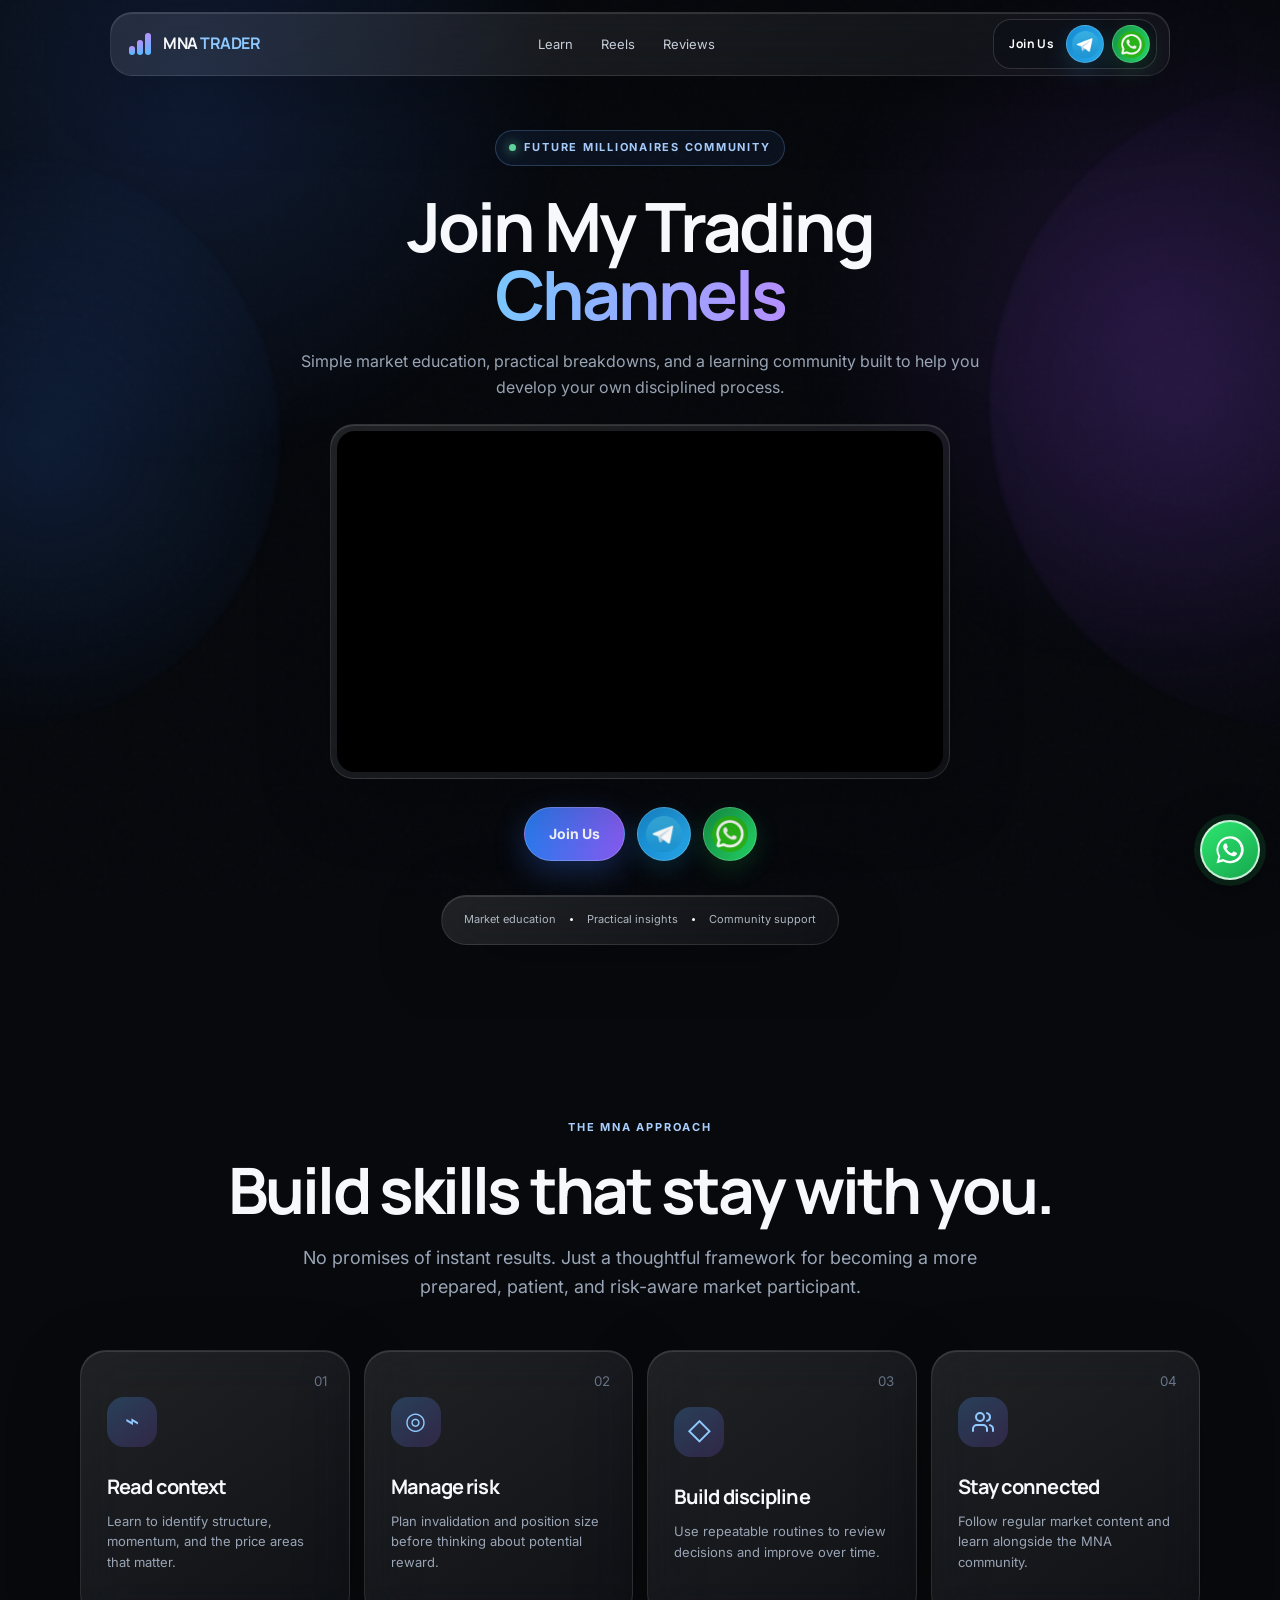
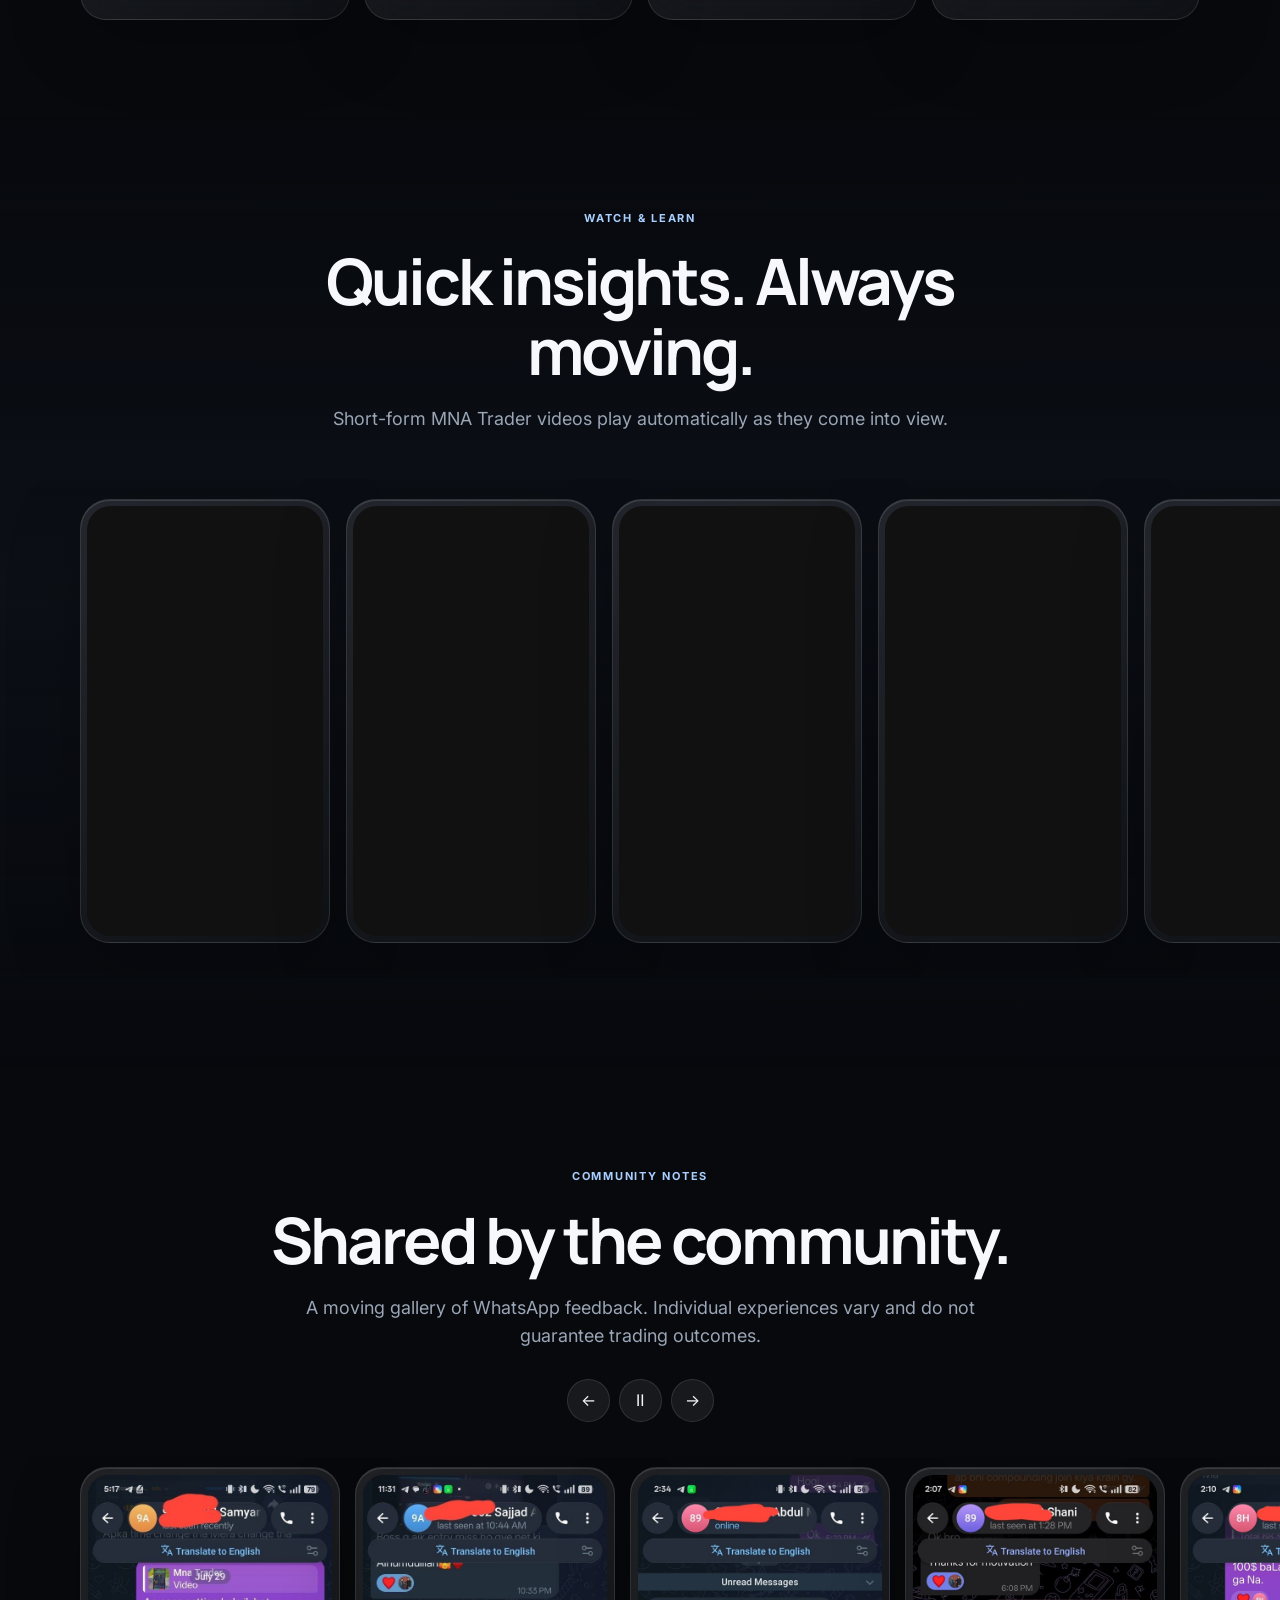
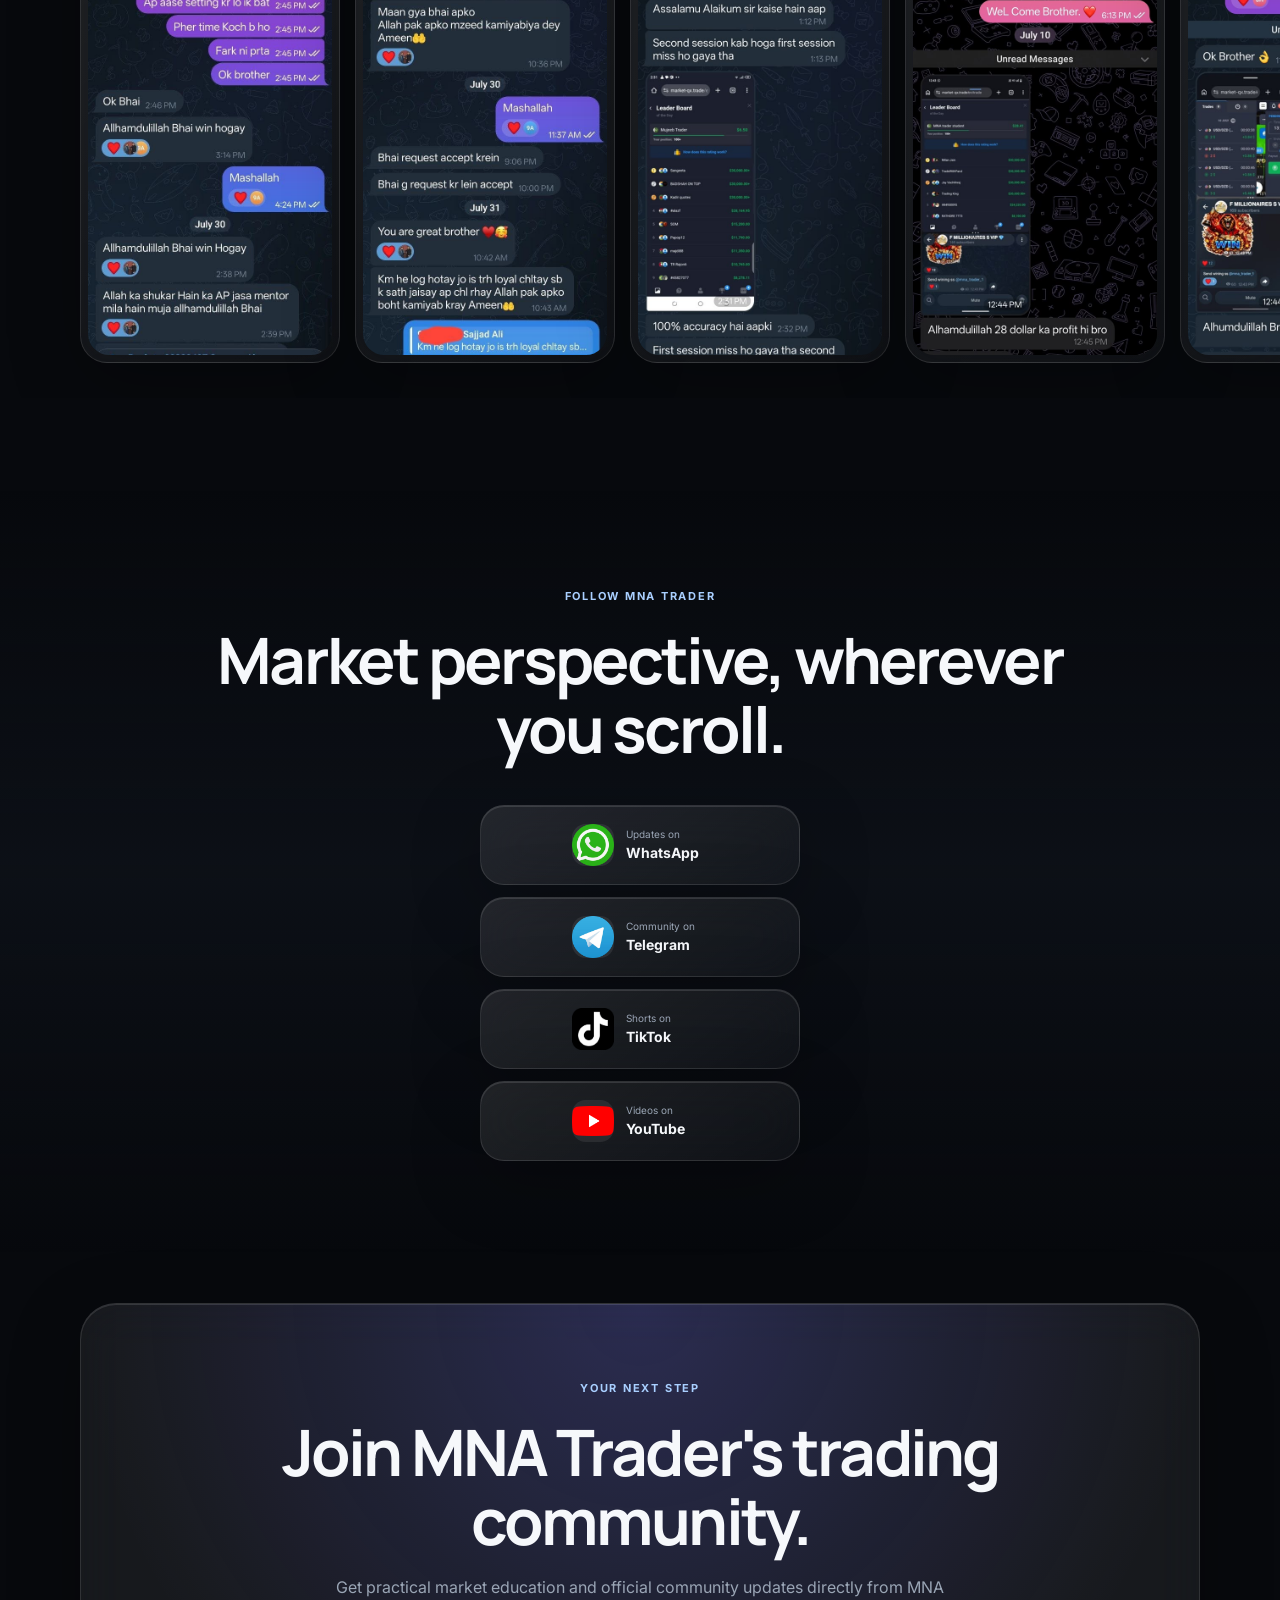
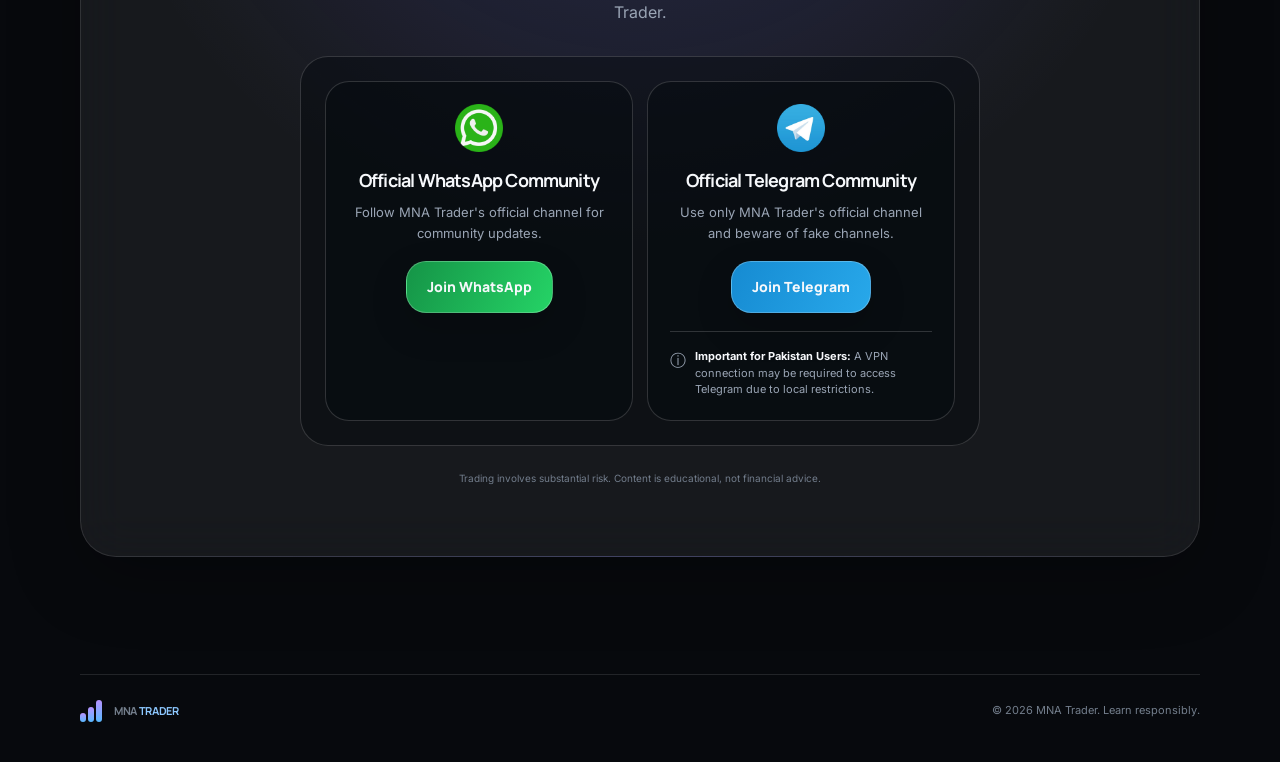
<file: index.html>
<!doctype html>
<html lang="en">
<head>
  <meta charset="utf-8">
  <meta name="viewport" content="width=device-width,initial-scale=1,viewport-fit=cover">
  <meta name="theme-color" content="#080b10">
  <meta name="description" content="MNA Trader — practical market education, trading insights, and a focused learning community.">
  <title>MNA Trader — Learn. Practice. Progress.</title>
  <link rel="preconnect" href="https://fonts.googleapis.com">
  <link rel="preconnect" href="https://fonts.gstatic.com" crossorigin>
  <link href="https://fonts.googleapis.com/css2?family=Inter:wght@400;500;600;700;800&amp;family=Manrope:wght@600;700;800&amp;display=swap" rel="stylesheet">
  <link rel="stylesheet" href="styles.css">
</head>
<body>
  <a class="skip-link" href="#main">Skip to content</a>
  <div class="aurora" aria-hidden="true"></div>
  <header class="nav-shell">
    <nav class="nav glass" aria-label="Main navigation">
      <a class="brand" href="#home" aria-label="MNA Trader home"><span class="brand-icon"><i></i><i></i><i></i></span><span>MNA <b>TRADER</b></span></a>
      <div class="nav-links"><a href="#learn">Learn</a><a href="#reels">Reels</a><a href="#reviews">Reviews</a></div>
      <div class="join-bar" aria-label="Join the MNA Trader community">
        <strong>Join Us</strong>
        <a class="platform-button telegram-button" href="https://t.me/mnatraderofficial12" target="_blank" rel="noopener noreferrer" aria-label="Join MNA Trader on Telegram"><img class="platform-logo" src="source/tg_logo.png" alt=""></a>
        <a class="platform-button whatsapp-button" href="https://whatsapp.com/channel/0029VadVxmPKWEKjRLYmUD0N" target="_blank" rel="noopener noreferrer" aria-label="Join MNA Trader on WhatsApp"><img class="platform-logo" src="source/wa_logo.jpg" alt=""></a>
      </div>
    </nav>
  </header>

  <main id="main">
    <section class="hero section" id="home">
      <div class="hero-orb orb-one" aria-hidden="true"></div><div class="hero-orb orb-two" aria-hidden="true"></div>
      <div class="wrap hero-inner">
        <div class="status"><span></span> Future Millionaires Community</div>
        <h1>Join My Trading<br><em>Channels</em></h1>
        <p class="lead">Simple market education, practical breakdowns, and a learning community built to help you develop your own disciplined process.</p>
        <div class="video-shell hero-video glass">
          <iframe src="https://www.youtube.com/embed/vklLRqQc_lA?autoplay=0&amp;mute=0&amp;controls=1&amp;rel=0" title="MNA Trader video" allow="autoplay; encrypted-media; picture-in-picture" allowfullscreen></iframe>
        </div>
        <div class="hero-actions video-join" aria-label="Join the MNA Trader community">
          <a class="pill primary" href="#community">Join Us</a>
          <a class="platform-button telegram-button" href="https://t.me/mnatraderofficial12" target="_blank" rel="noopener noreferrer" aria-label="Join MNA Trader on Telegram"><img class="platform-logo" src="source/tg_logo.png" alt=""></a>
          <a class="platform-button whatsapp-button" href="https://whatsapp.com/channel/0029VadVxmPKWEKjRLYmUD0N" target="_blank" rel="noopener noreferrer" aria-label="Join MNA Trader on WhatsApp"><img class="platform-logo" src="source/wa_logo.jpg" alt=""></a>
        </div>
        <div class="trust-strip glass"><span>Market education</span><i></i><span>Practical insights</span><i></i><span>Community support</span></div>
      </div>
    </section>

    <section class="section learn" id="learn">
      <div class="wrap center"><span class="kicker">The MNA approach</span><h2>Build skills that stay with you.</h2><p class="section-copy">No promises of instant results. Just a thoughtful framework for becoming a more prepared, patient, and risk-aware market participant.</p>
        <div class="benefit-grid">
          <article class="glass"><span class="icon">⌁</span><small>01</small><h3>Read context</h3><p>Learn to identify structure, momentum, and the price areas that matter.</p></article>
          <article class="glass"><span class="icon">◎</span><small>02</small><h3>Manage risk</h3><p>Plan invalidation and position size before thinking about potential reward.</p></article>
          <article class="glass"><span class="icon">◇</span><small>03</small><h3>Build discipline</h3><p>Use repeatable routines to review decisions and improve over time.</p></article>
          <article class="glass"><span class="icon"><svg viewBox="0 0 24 24" aria-hidden="true"><path d="M16 21v-2a4 4 0 0 0-4-4H6a4 4 0 0 0-4 4v2M9 11a4 4 0 1 0 0-8 4 4 0 0 0 0 8ZM22 21v-2a4 4 0 0 0-3-3.87M16 3.13a4 4 0 0 1 0 7.75"/></svg></span><small>04</small><h3>Stay connected</h3><p>Follow regular market content and learn alongside the MNA community.</p></article>
        </div>
      </div>
    </section>

    <section class="section reels-section" id="reels">
      <div class="wrap center"><span class="kicker">Watch &amp; learn</span><h2>Quick insights. Always moving.</h2><p class="section-copy">Short-form MNA Trader videos play automatically as they come into view.</p></div>
      <div class="reel-marquee" tabindex="0" aria-label="MNA Trader video reels. Swipe or scroll horizontally to browse.">
        <div class="reel-track">
          <article class="reel glass"><video loop playsinline preload="metadata"><source src="reels/16%20a%20done%20tws.mp4" type="video/mp4"></video></article>
          <article class="reel glass"><video loop playsinline preload="metadata"><source src="reels/IMG_1175.mp4" type="video/mp4"></video></article>
          <article class="reel glass"><video loop playsinline preload="metadata"><source src="reels/kamiyabiyan_2.mp4" type="video/mp4"></video></article>
          <article class="reel glass"><video loop playsinline preload="metadata"><source src="10%20A%20Rw%20Prob3%201.mp4" type="video/mp4"></video></article>
          <article class="reel glass"><video loop playsinline preload="metadata"><source src="10%20A%20Rw%20Prob3%201_1.mp4" type="video/mp4"></video></article>
        </div>
      </div>
    </section>

    <section class="section reviews-section" id="reviews">
      <div class="wrap center"><span class="kicker">Community notes</span><h2>Shared by the community.</h2><p class="section-copy">A moving gallery of WhatsApp feedback. Individual experiences vary and do not guarantee trading outcomes.</p>
        <div class="review-controls"><button class="round-control prev" type="button" aria-label="Previous reviews">←</button><button class="round-control pause" type="button" aria-label="Pause review carousel">Ⅱ</button><button class="round-control next" type="button" aria-label="Next reviews">→</button></div>
      </div>
      <div class="review-viewport" tabindex="0" aria-label="Community review screenshots"><div class="review-track"></div></div>
    </section>

    <section class="section social-section">
      <div class="wrap center"><span class="kicker">Follow MNA Trader</span><h2>Market perspective, wherever you scroll.</h2>
        <div class="social-grid">
          <a class="social glass whatsapp" href="https://whatsapp.com/channel/0029VadVxmPKWEKjRLYmUD0N" target="_blank" rel="noopener noreferrer"><span><img class="platform-logo" src="source/wa_logo.jpg" alt=""></span><div><small>Updates on</small><b>WhatsApp</b></div></a>
          <a class="social glass telegram" href="https://t.me/mnatraderofficial12" target="_blank" rel="noopener noreferrer"><span><img class="platform-logo" src="source/tg_logo.png" alt=""></span><div><small>Community on</small><b>Telegram</b></div></a>
          <a class="social glass tiktok" href="https://www.tiktok.com/@mnatrader.1?_r=1&amp;_t=ZN-990gDScdL7e" target="_blank" rel="noopener noreferrer"><span><img class="platform-logo" src="source/TIKTOK.jfif" alt=""></span><div><small>Shorts on</small><b>TikTok</b></div></a>
          <a class="social glass youtube" href="https://youtube.com/@mnatrader.1?si=cxPwHXHY-78F4RWt" target="_blank" rel="noopener noreferrer"><span><img class="platform-logo" src="source/YOUTUBE.webp" alt=""></span><div><small>Videos on</small><b>YouTube</b></div></a>
        </div>
      </div>
    </section>

    <section class="section final-cta" id="community"><div class="wrap"><div class="cta-card glass center"><span class="kicker">Your next step</span><h2>Join MNA Trader's trading community.</h2><p class="community-intro">Get practical market education and official community updates directly from MNA Trader.</p><div class="cta-join-bar" aria-label="Join the MNA Trader community"><div class="cta-platforms">
          <article class="community-option"><img class="platform-logo" src="source/wa_logo.jpg" alt="WhatsApp"><div class="community-copy"><h3>Official WhatsApp Community</h3><p>Follow MNA Trader's official channel for community updates.</p></div><a class="cta-platform whatsapp-button" href="https://whatsapp.com/channel/0029VadVxmPKWEKjRLYmUD0N" target="_blank" rel="noopener noreferrer">Join WhatsApp</a></article>
          <article class="community-option"><img class="platform-logo" src="source/tg_logo.png" alt="Telegram"><div class="community-copy"><h3>Official Telegram Community</h3><p>Use only MNA Trader's official channel and beware of fake channels.</p></div><a class="cta-platform telegram-button" href="https://t.me/mnatraderofficial12" target="_blank" rel="noopener noreferrer">Join Telegram</a><div class="vpn-notice"><span aria-hidden="true">ⓘ</span><p><strong>Important for Pakistan Users:</strong> A VPN connection may be required to access Telegram due to local restrictions.</p></div></article>
        </div></div><small>Trading involves substantial risk. Content is educational, not financial advice.</small></div></div></section>
  </main>
  <footer><div class="wrap footer-inner"><a class="brand" href="#home"><span class="brand-icon"><i></i><i></i><i></i></span><span>MNA <b>TRADER</b></span></a><p>© <span id="year"></span> MNA Trader. Learn responsibly.</p></div></footer>
  <a class="whatsapp-chat-widget" href="https://whatsapp.com/channel/0029VadVxmPKWEKjRLYmUD0N" target="_blank" rel="noopener noreferrer" aria-label="Open the MNA Trader WhatsApp channel">
    <span class="whatsapp-chat-label" aria-hidden="true">Join our WhatsApp channel</span>
    <span class="whatsapp-chat-icon" aria-hidden="true">
      <svg viewBox="0 0 32 32" role="img"><path d="M16.04 3A12.77 12.77 0 0 0 5.02 22.2L3.3 28.5l6.45-1.69A12.76 12.76 0 1 0 16.04 3Zm0 23.38c-2.08 0-4.12-.56-5.9-1.62l-.42-.25-3.83 1 1.02-3.73-.27-.43a10.62 10.62 0 1 1 9.4 5.03Zm5.82-7.95c-.32-.16-1.89-.93-2.18-1.04-.3-.1-.51-.16-.72.16-.21.32-.83 1.04-1.02 1.25-.18.21-.37.24-.69.08-.32-.16-1.34-.49-2.55-1.57a9.58 9.58 0 0 1-1.77-2.2c-.18-.32-.02-.49.14-.65.14-.14.32-.37.48-.56.16-.18.21-.32.32-.53.1-.21.05-.4-.03-.56-.08-.16-.72-1.73-.98-2.37-.26-.62-.52-.54-.72-.55h-.61c-.21 0-.56.08-.85.4-.29.32-1.11 1.09-1.11 2.65s1.14 3.07 1.3 3.28c.16.21 2.24 3.42 5.43 4.8.76.33 1.35.52 1.81.67.76.24 1.45.21 2 .13.61-.09 1.89-.77 2.15-1.51.27-.74.27-1.38.19-1.51-.08-.13-.29-.21-.61-.37Z"/></svg>
    </span>
  </a>
  <script src="script.js"></script>
</body>
</html>
</file>
<file: styles.css>
:root{--bg:#07090d;--surface:#11151d;--text:#f6f8fb;--muted:#9aa5b5;--blue:#66b4ff;--violet:#a985ff;--line:rgba(255,255,255,.11);--glass:rgba(255,255,255,.065);--display:"Manrope",sans-serif;--sans:"Inter",sans-serif}*{box-sizing:border-box}html{scroll-behavior:smooth}body{margin:0;background:var(--bg);color:var(--text);font-family:var(--sans);line-height:1.6;overflow-x:hidden}body:before{content:"";position:fixed;inset:0;pointer-events:none;opacity:.018;background-image:url("data:image/svg+xml,%3Csvg viewBox='0 0 160 160' xmlns='http://www.w3.org/2000/svg'%3E%3Cfilter id='n'%3E%3CfeTurbulence baseFrequency='.8' numOctaves='4'/%3E%3C/filter%3E%3Crect width='100%25' height='100%25' filter='url(%23n)'/%3E%3C/svg%3E")}a{color:inherit;text-decoration:none}button{font:inherit;color:inherit}.wrap{width:min(1120px,calc(100% - 32px));margin:auto}.narrow{max-width:900px}.section{padding:92px 0;position:relative}.center{text-align:center}.glass{background:linear-gradient(145deg,rgba(255,255,255,.1),rgba(255,255,255,.035));border:1px solid var(--line);box-shadow:inset 0 1px 0 rgba(255,255,255,.12),0 20px 70px rgba(0,0,0,.25);backdrop-filter:blur(24px);-webkit-backdrop-filter:blur(24px)}.skip-link{position:fixed;z-index:100;left:12px;top:12px;padding:10px;background:#fff;color:#000;transform:translateY(-150%);border-radius:12px}.skip-link:focus{transform:none}.aurora{position:fixed;inset:0;pointer-events:none;background:radial-gradient(circle at 15% 10%,rgba(61,125,255,.17),transparent 28%),radial-gradient(circle at 90% 35%,rgba(155,78,255,.13),transparent 28%)}.nav-shell{position:fixed;z-index:50;left:0;right:0;top:max(12px,env(safe-area-inset-top));padding:0 14px}.nav{max-width:1060px;margin:auto;height:64px;border-radius:22px;padding:0 12px 0 18px;display:flex;align-items:center;justify-content:space-between}.brand{display:flex;align-items:center;gap:9px;font-family:var(--display);font-weight:700;letter-spacing:-.03em}.brand b{color:#8dc8ff}.brand-icon{display:flex;align-items:end;gap:2px;width:25px;height:22px}.brand-icon i{display:block;width:6px;background:linear-gradient(#b792ff,#58b9ff);border-radius:4px}.brand-icon i:nth-child(1){height:9px}.brand-icon i:nth-child(2){height:15px}.brand-icon i:nth-child(3){height:22px}.nav-links{display:flex;gap:28px;font-size:13px;color:#c6ceda}.nav-links a:hover{color:#fff}.pill{min-height:54px;border-radius:999px;padding:0 24px;display:inline-flex;align-items:center;justify-content:center;gap:14px;font-weight:700;font-size:14px;border:1px solid var(--line);transition:.25s}.pill:hover{transform:translateY(-2px);filter:brightness(1.1)}.nav-community{display:flex;align-items:center;gap:8px}.platform-button{min-height:42px;padding:0 15px;border:1px solid rgba(255,255,255,.2);border-radius:999px;display:inline-flex;align-items:center;gap:8px;font-size:11px;font-weight:700;transition:transform .2s,filter .2s,box-shadow .2s}.platform-button:hover{transform:translateY(-2px);filter:brightness(1.08)}.platform-icon{width:24px;height:24px;border-radius:50%;display:grid;place-items:center;font-size:11px;font-weight:800;background:rgba(255,255,255,.18)}.telegram-button{background:linear-gradient(115deg,#168bd2,#28a8ea);box-shadow:0 8px 24px rgba(34,158,217,.2)}.telegram-button .platform-icon{transform:rotate(-18deg)}.whatsapp-button{background:linear-gradient(115deg,#159447,#25d366);box-shadow:0 8px 24px rgba(37,211,102,.18)}.primary{background:linear-gradient(100deg,#277df1,#8a5bf2);border-color:rgba(255,255,255,.22);box-shadow:0 10px 32px rgba(61,119,255,.3)}.ghost{background:rgba(255,255,255,.055)}.hero{min-height:850px;display:flex;align-items:center;overflow:hidden;padding-top:150px}.hero-inner{position:relative;z-index:2;text-align:center;max-width:940px}.status,.kicker{display:inline-flex;align-items:center;gap:8px;color:#a9cfff;text-transform:uppercase;letter-spacing:.16em;font-size:11px;font-weight:700}.status{padding:8px 13px;border:1px solid rgba(126,185,255,.25);border-radius:999px;background:rgba(80,135,255,.08)}.status span{width:7px;height:7px;border-radius:50%;background:#62d69f;box-shadow:0 0 12px #62d69f}h1,h2,h3,p{margin-top:0}h1,h2,h3{font-family:var(--display);letter-spacing:-.045em}h1{font-size:clamp(50px,8.2vw,100px);line-height:1.01;margin:28px 0 27px}h1 em{font-style:normal;background:linear-gradient(100deg,#78c8ff,#b58dff);-webkit-background-clip:text;background-clip:text;color:transparent}.lead,.section-copy{color:var(--muted);font-size:18px;max-width:680px;margin:0 auto}.hero-actions{display:flex;justify-content:center;gap:12px;margin:36px 0 44px}.trust-strip{width:max-content;max-width:100%;margin:auto;padding:15px 22px;border-radius:999px;display:flex;align-items:center;justify-content:center;gap:14px;color:#aeb7c3;font-size:11px}.trust-strip i{width:3px;height:3px;border-radius:50%;background:#fff}.hero-orb{position:absolute;border-radius:50%;filter:blur(2px);opacity:.5}.orb-one{width:580px;height:580px;left:-300px;top:150px;background:radial-gradient(circle at 60%,rgba(53,128,255,.34),transparent 67%)}.orb-two{width:650px;height:650px;right:-360px;top:80px;background:radial-gradient(circle at 30%,rgba(151,77,255,.28),transparent 67%)}h2{font-size:clamp(36px,6vw,64px);line-height:1.08;margin:17px auto 20px;max-width:850px}.watch,.reels-section,.social-section{background:linear-gradient(180deg,transparent,rgba(17,22,31,.55),transparent)}.video-shell{margin-top:42px;padding:8px;border-radius:32px;overflow:hidden}.video-shell iframe{display:block;width:100%;aspect-ratio:16/9;border:0;border-radius:24px;background:#000}.microcopy{color:#707c8c;font-size:11px;margin:14px 0}.microcopy span{color:#54d995}.benefit-grid{display:grid;grid-template-columns:repeat(4,1fr);gap:14px;margin-top:48px;text-align:left}.benefit-grid article{border-radius:26px;padding:26px;min-height:270px;position:relative}.benefit-grid small{position:absolute;right:22px;top:20px;color:#687487}.icon{width:50px;height:50px;display:grid;place-items:center;border-radius:17px;background:linear-gradient(140deg,rgba(78,164,255,.25),rgba(145,91,245,.18));color:#91caff;font-size:24px}.benefit-grid h3{font-size:20px;margin:40px 0 8px}.benefit-grid p{font-size:13px;color:var(--muted);margin:0}.reel-marquee{overflow-x:auto;overflow-y:hidden;margin-top:45px;padding:20px 0 35px;scrollbar-width:none;scroll-snap-type:x mandatory;overscroll-behavior-inline:contain;-webkit-overflow-scrolling:touch;touch-action:pan-x}.reel-marquee::-webkit-scrollbar{display:none}.reel-track{display:flex;width:max-content;gap:16px;padding:0 max(16px,calc((100vw - 1120px)/2))}.reel{width:250px;aspect-ratio:9/16;border-radius:30px;padding:6px;overflow:hidden;position:relative;flex:none;scroll-snap-align:center}.reel video{width:100%;height:100%;display:block;object-fit:cover;border-radius:24px;background:#111}.sound-toggle{position:absolute;right:15px;bottom:15px;border:1px solid rgba(255,255,255,.18);background:rgba(5,8,12,.65);backdrop-filter:blur(10px);border-radius:999px;padding:7px 10px;font-size:9px;cursor:pointer}.review-controls{display:flex;justify-content:center;gap:9px;margin:28px 0 35px}.round-control{width:43px;height:43px;border-radius:50%;border:1px solid var(--line);background:var(--glass);cursor:pointer;transition:.2s}.round-control:hover{background:rgba(255,255,255,.14)}.review-viewport{overflow:auto;scrollbar-width:none;scroll-snap-type:x mandatory;padding:10px 0 35px}.review-viewport::-webkit-scrollbar{display:none}.review-track{display:flex;gap:15px;width:max-content;padding:0 max(16px,calc((100vw - 1120px)/2))}.review-card{width:260px;flex:none;padding:7px;border-radius:27px;scroll-snap-align:center}.review-card img{width:100%;height:480px;display:block;object-fit:cover;object-position:top;border-radius:21px;background:#111}.social-grid{display:grid;grid-template-columns:repeat(4,1fr);gap:12px;margin-top:42px}.social{padding:18px;border-radius:24px;display:flex;align-items:center;text-align:left;gap:12px;transition:.25s}.social:hover{transform:translateY(-4px)}.social>span{width:42px;height:42px;border-radius:14px;display:grid;place-items:center;background:rgba(255,255,255,.08);font-weight:800}.social div{display:flex;flex-direction:column}.social small{color:var(--muted);font-size:10px}.social b{font-size:14px}.social i{margin-left:auto;font-style:normal;color:#7d8897}.whatsapp>span{color:#4ddd8a}.telegram>span{color:#62baff}.tiktok>span{color:#ff78b1}.youtube>span{color:#ff6c6c}.final-cta{padding-top:50px}.cta-card{padding:70px 25px;border-radius:36px;background:radial-gradient(circle at 50% 0,rgba(107,109,255,.23),transparent 55%),var(--glass)}.cta-card p{color:var(--muted)}.cta-card .pill{margin:10px 0 25px}.cta-card small{display:block;color:#727d8c;font-size:10px}footer{padding:25px 0 40px}.footer-inner{border-top:1px solid var(--line);padding-top:25px;display:flex;align-items:center;justify-content:space-between;color:#737e8c;font-size:11px}.footer-inner p{margin:0}@media(max-width:900px){.nav-links{display:none}.benefit-grid,.social-grid{grid-template-columns:1fr 1fr}.hero{min-height:780px}.section{padding:76px 0}}@media(max-width:620px){.nav{height:58px;border-radius:20px;padding-left:14px}.brand{font-size:13px}.nav-community{gap:5px}.platform-button{min-height:38px;padding:0 8px}.platform-label{display:none}.platform-icon{width:22px;height:22px}.hero{padding-top:125px;min-height:760px}.hero-actions{flex-direction:column;max-width:310px;margin:32px auto 40px}.trust-strip{border-radius:22px;flex-wrap:wrap;gap:8px 12px;padding:12px 16px}.trust-strip span{font-size:9px}h1{font-size:49px}.lead,.section-copy{font-size:15px}.video-shell{border-radius:23px;padding:5px;margin-top:32px}.video-shell iframe{border-radius:18px}.benefit-grid{grid-template-columns:1fr;gap:12px}.benefit-grid article{min-height:220px}.social-grid{grid-template-columns:1fr}.reel{width:210px}.review-card{width:230px}.review-card img{height:425px}.cta-card{padding:55px 20px;border-radius:28px}.footer-inner{flex-direction:column;gap:15px;text-align:center}}@media(prefers-reduced-motion:reduce){html{scroll-behavior:auto}}

/* Shared community join bar */
.join-bar{display:flex;align-items:center;gap:8px;padding:5px 6px 5px 15px;border:1px solid rgba(255,255,255,.14);border-radius:18px;background:rgba(8,12,19,.42)}
.join-bar strong{margin-right:4px;color:#fff;font-family:var(--display);font-size:12px;letter-spacing:.03em;white-space:nowrap}
.join-bar .platform-button{width:38px;min-height:38px;padding:0;justify-content:center}
.join-bar .platform-icon{width:27px;height:27px}
.platform-logo{display:block;width:100%;height:100%;object-fit:cover;border-radius:50%}
.join-bar .platform-logo{width:27px;height:27px}
.hero{min-height:auto;padding-top:130px;padding-bottom:76px}
.hero-video{width:min(620px,100%);margin:24px auto 0;padding:6px;border-radius:24px}
.hero-video iframe{border-radius:18px}
.hero h1{font-size:clamp(38px,5.5vw,68px);margin:26px 0 20px}
.hero .lead{font-size:16px}
.hero-actions{margin:28px 0 34px}
.video-join{align-items:center}
.video-join .platform-button{width:54px;min-height:54px;padding:0;justify-content:center}
.video-join .platform-logo{width:36px;height:36px}
.social{display:grid;grid-template-columns:42px 82px;justify-content:center;text-align:left}
.social div{align-items:flex-start;justify-content:center;min-width:0}
.cta-join-bar{width:min(680px,100%);margin:30px auto 24px;padding:24px;border:1px solid rgba(255,255,255,.16);border-radius:28px;background:rgba(5,9,15,.46)}
.cta-join-bar>strong{display:block;margin-bottom:18px;font-family:var(--display);font-size:18px;letter-spacing:-.02em}
.cta-platforms{display:grid;grid-template-columns:1fr 1fr;gap:14px}
.cta-platform{min-height:76px;padding:12px 20px;border:1px solid rgba(255,255,255,.23);border-radius:20px;display:flex;align-items:center;justify-content:flex-start;gap:14px;text-align:left;font-family:var(--display);font-size:17px;font-weight:800;box-shadow:0 14px 35px rgba(0,0,0,.22);transition:transform .2s,filter .2s}
.cta-platform:hover{transform:translateY(-3px);filter:brightness(1.08)}
.cta-platform .platform-logo{width:48px;height:48px;flex:none;border:2px solid rgba(255,255,255,.7);box-shadow:0 4px 14px rgba(0,0,0,.2)}
.cta-platform span{display:flex;flex-direction:column;line-height:1.2}
.cta-platform small{color:rgba(255,255,255,.78);font-family:var(--sans);font-size:10px;font-weight:600;letter-spacing:.04em}
.social .platform-logo{width:42px;height:42px}
@media(max-width:620px){.nav{padding-right:7px}.join-bar{gap:5px;padding:4px 5px 4px 10px}.join-bar strong{font-size:11px;margin-right:2px}.join-bar .platform-button{width:34px;min-height:34px}.join-bar .platform-logo{width:24px;height:24px}.hero{padding-top:105px;min-height:auto}.hero-video{width:min(100%,480px);margin-top:18px}.hero h1{font-size:38px;line-height:1.06;margin-top:22px}.hero-actions.video-join{flex-direction:row;max-width:none}.cta-join-bar{padding:20px 14px}.cta-platforms{grid-template-columns:1fr}.cta-platform{min-height:72px}.cta-join-bar>strong{font-size:17px}}

/* Targeted homepage refinements */
.platform-logo{object-fit:contain;border-radius:0;color:#fff}
.benefit-grid article{display:flex;flex-direction:column;justify-content:center}
.icon svg{width:24px;height:24px;fill:none;stroke:currentColor;stroke-width:2;stroke-linecap:round;stroke-linejoin:round}
.benefit-grid h3{margin-top:24px}
.community-intro{max-width:620px;margin-left:auto;margin-right:auto}
.social-grid{width:min(320px,100%);margin:42px auto 0;grid-template-columns:1fr}
.social{height:80px}
.community-option{min-width:0;padding:22px;border:1px solid rgba(255,255,255,.16);border-radius:24px;background:rgba(5,9,15,.46);display:flex;flex-direction:column;align-items:center}
.community-option>.platform-logo{width:48px;height:48px;margin-bottom:14px}
.community-copy h3{font-size:18px;margin:0 0 7px}
.community-copy p{font-size:13px;margin:0 0 18px}
.community-option .cta-platform{min-height:52px;padding:12px 20px;justify-content:center;text-align:center;font-size:14px}
.vpn-notice{width:100%;margin-top:18px;padding-top:16px;border-top:1px solid rgba(255,255,255,.16);display:flex;align-items:flex-start;gap:9px;text-align:left;color:var(--muted)}
.vpn-notice span{flex:none}
.vpn-notice p{margin:0;font-size:11px;line-height:1.5}
.vpn-notice strong{color:var(--text)}
@media(max-width:620px){.community-intro{max-width:330px;font-size:13px}.community-option{padding:20px 16px}.vpn-notice{max-width:320px}}

/* Floating WhatsApp channel shortcut */
.whatsapp-chat-widget{position:fixed;z-index:60;right:max(20px,env(safe-area-inset-right));bottom:max(20px,env(safe-area-inset-bottom));display:flex;align-items:center;gap:10px;color:#fff;filter:drop-shadow(0 12px 24px rgba(0,0,0,.38))}
.whatsapp-chat-label{padding:10px 14px;border:1px solid rgba(255,255,255,.15);border-radius:14px;background:rgba(12,18,23,.92);font-size:12px;font-weight:700;white-space:nowrap;opacity:0;transform:translateX(8px);pointer-events:none;transition:opacity .2s,transform .2s}
.whatsapp-chat-icon{width:60px;height:60px;border:2px solid rgba(255,255,255,.75);border-radius:50%;display:grid;place-items:center;background:linear-gradient(145deg,#2ee56f,#16a84e);box-shadow:0 0 0 6px rgba(37,211,102,.12);transition:transform .2s,box-shadow .2s}
.whatsapp-chat-icon svg{width:34px;height:34px;fill:#fff}
.whatsapp-chat-widget:hover .whatsapp-chat-label,.whatsapp-chat-widget:focus-visible .whatsapp-chat-label{opacity:1;transform:none}
.whatsapp-chat-widget:hover .whatsapp-chat-icon,.whatsapp-chat-widget:focus-visible .whatsapp-chat-icon{transform:translateY(-3px) scale(1.04);box-shadow:0 0 0 8px rgba(37,211,102,.14),0 12px 30px rgba(37,211,102,.3)}
.whatsapp-chat-widget:focus-visible{outline:2px solid #fff;outline-offset:6px;border-radius:999px}
@media(max-width:620px){.whatsapp-chat-widget{right:max(14px,env(safe-area-inset-right));bottom:max(14px,env(safe-area-inset-bottom))}.whatsapp-chat-label{display:none}.whatsapp-chat-icon{width:54px;height:54px}.whatsapp-chat-icon svg{width:31px;height:31px}}
@media(prefers-reduced-motion:reduce){.whatsapp-chat-label,.whatsapp-chat-icon{transition:none}}
</file>
